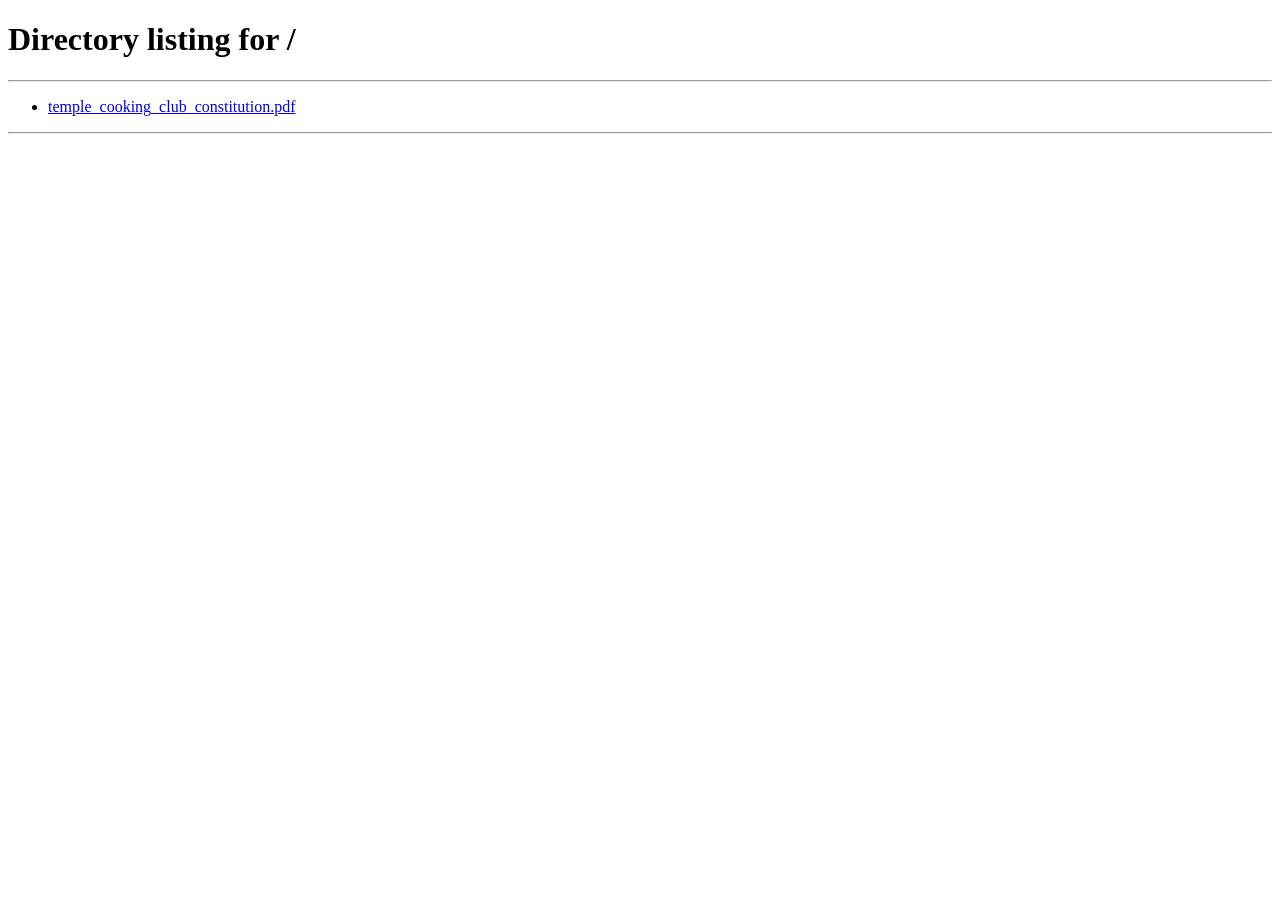
<file: res/events/steg/Constitution/index.html>
<!DOCTYPE HTML>
<html lang="en">
<head>
<meta charset="utf-8">
<title>Directory listing for /</title>
</head>
<body>
<h1>Directory listing for /</h1>
<hr>
<ul>
<li><a href="temple_cooking_club_constitution.pdf">temple_cooking_club_constitution.pdf</a></li>
</ul>
<hr>
</body>
</html>
</file>
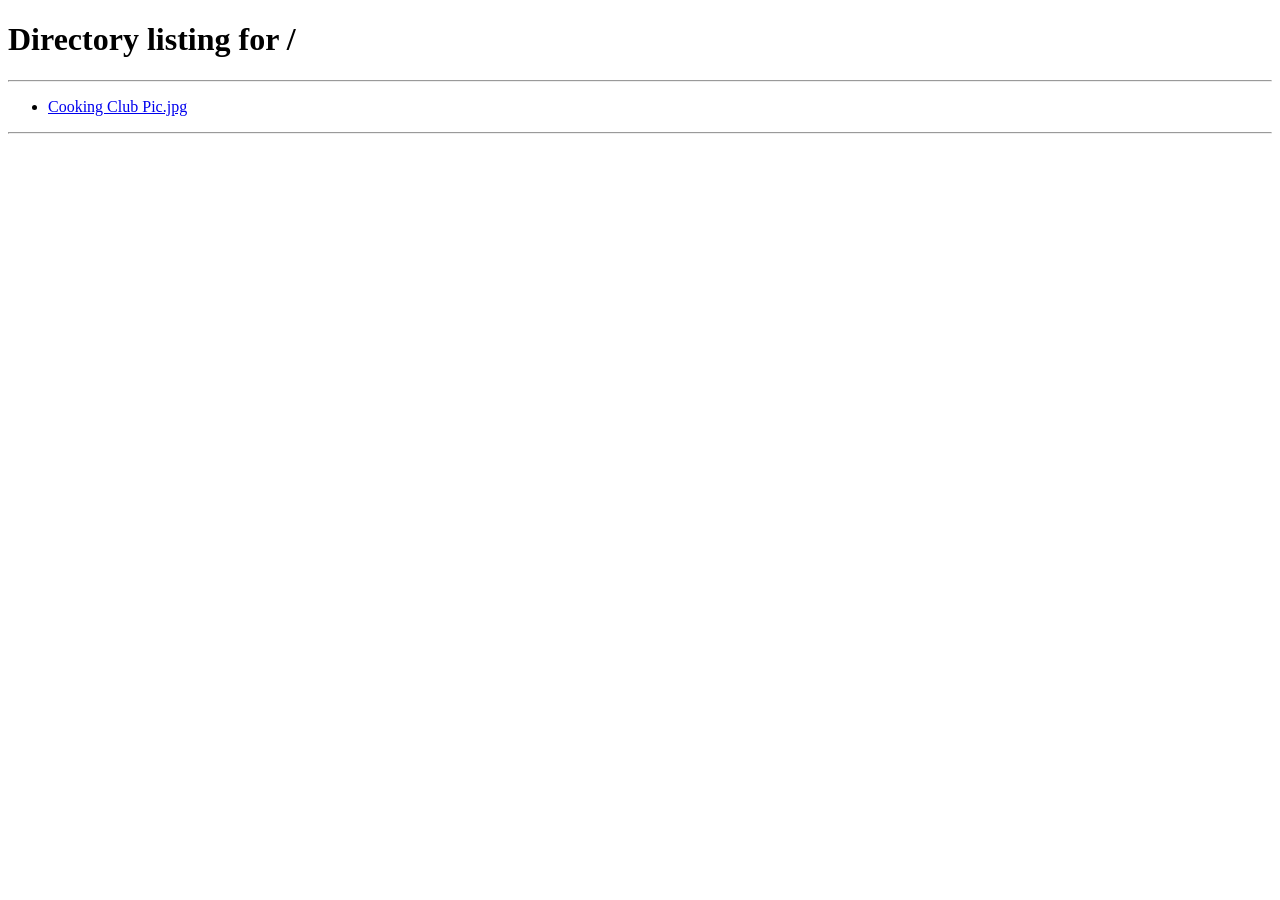
<file: res/events/steg/Images/index.html>
<!DOCTYPE HTML>
<html lang="en">
<head>
<meta charset="utf-8">
<title>Directory listing for /</title>
</head>
<body>
<h1>Directory listing for /</h1>
<hr>
<ul>
<li><a href="Cooking%20Club%20Pic.jpg">Cooking Club Pic.jpg</a></li>
</ul>
<hr>
</body>
</html>
</file>
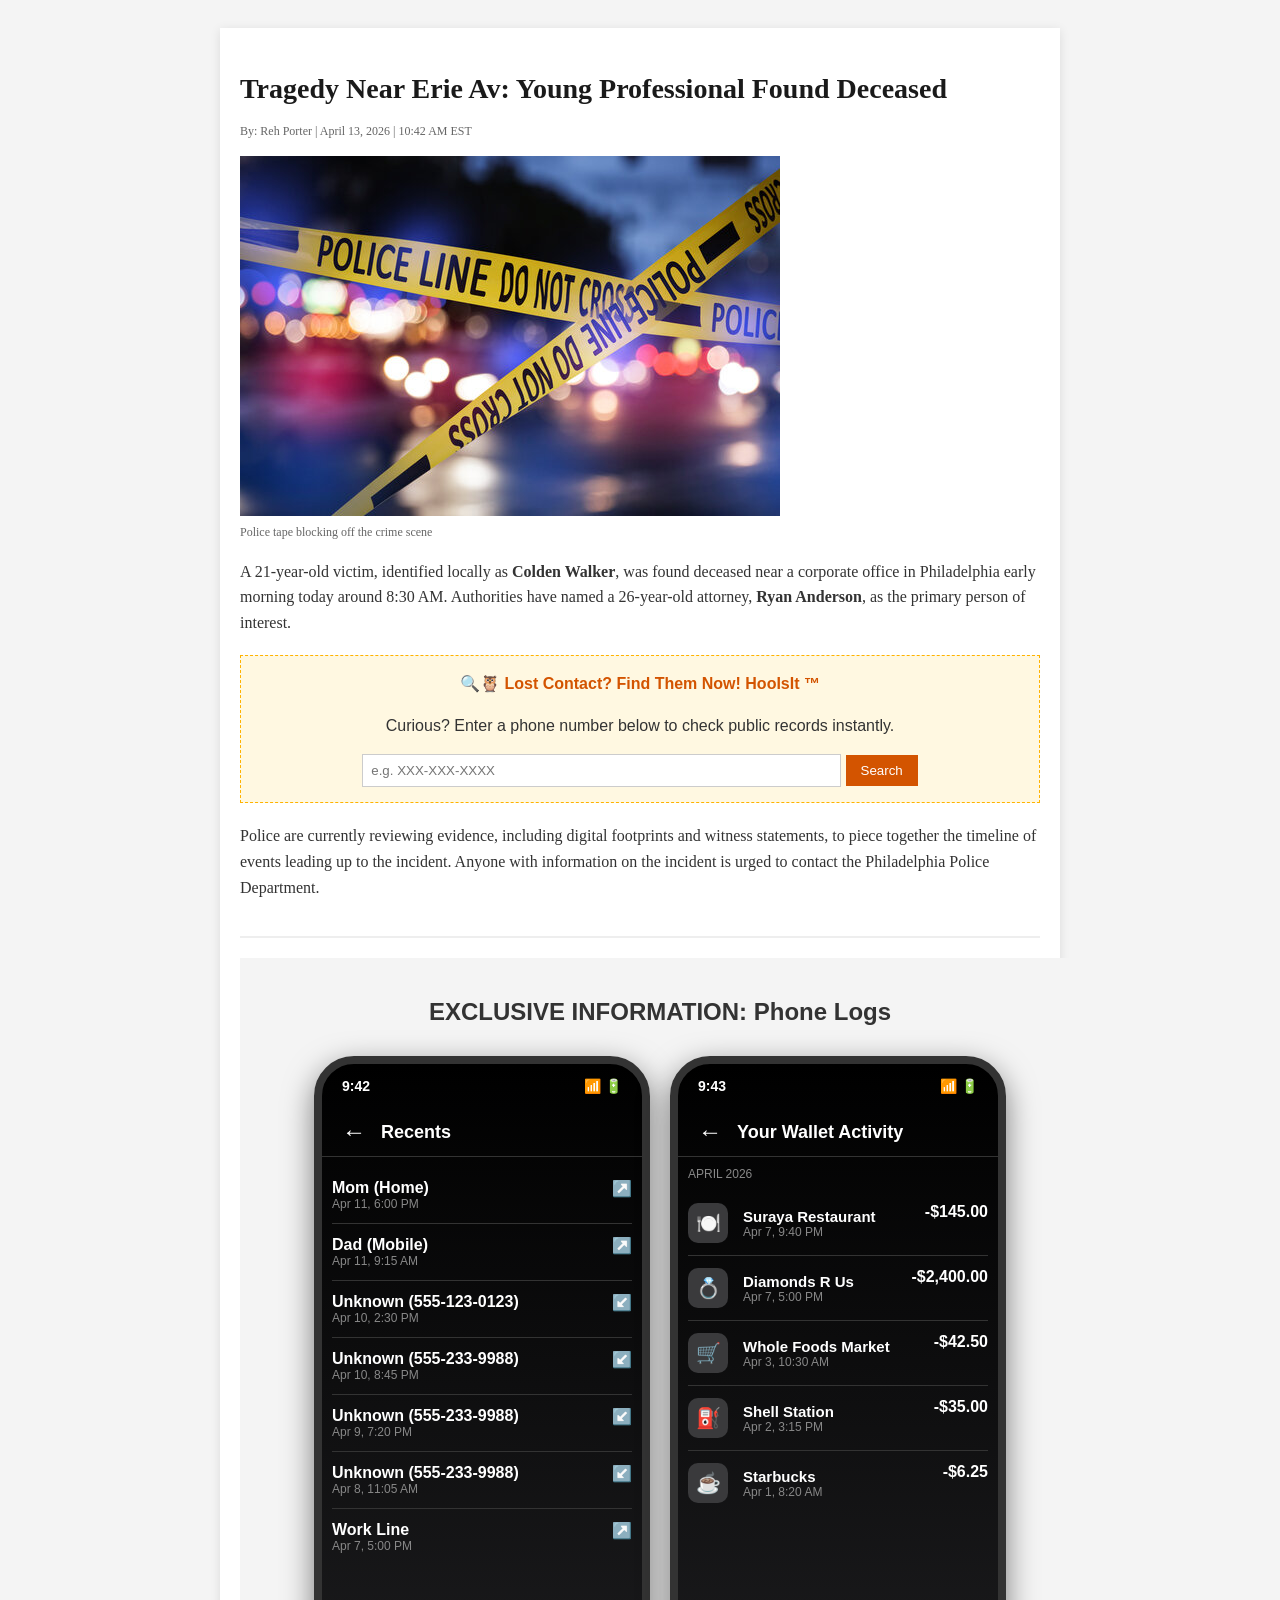
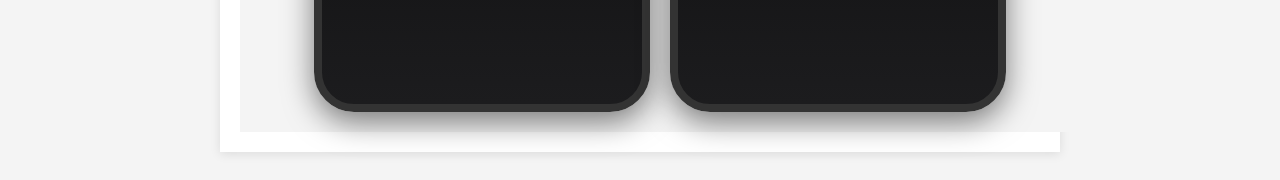
<file: res/events/news_article.html>
<!DOCTYPE html>
<html lang="en">
<head>
<meta charset="UTF-8">
<style>
  body { font-family: 'Segoe UI', sans-serif; background: #f4f4f4; padding: 20px; }
  .container { max-width: 800px; margin: 0 auto; background: white; padding: 20px; box-shadow: 0 2px 10px rgba(0,0,0,0.1); }
  
  .news-section { font-family: 'Georgia', serif; color: #333; line-height: 1.6; border-bottom: 2px solid #eee; padding-bottom: 20px; margin-bottom: 20px; }
  .news-headline { font-size: 28px; font-weight: bold; margin-bottom: 10px; color: #1a1a1a; }
  .news-meta { font-size: 12px; color: #666; margin-bottom: 15px; }
  .ad-box { background: #fff8e1; border: 1px dashed #ffb300; padding: 15px; margin: 20px 0; text-align: center; font-family: 'Arial', sans-serif; }
  .ad-title { font-weight: bold; color: #d35400; margin-bottom: 5px; }
  .lookup-input { padding: 8px; border: 1px solid #ccc; width: 60%; }
  .lookup-btn { padding: 8px 15px; background: #d35400; color: white; border: none; cursor: pointer; }
  .lookup-result { margin-top: 10px; font-style: italic; color: #555; display: none; }

  .phone-interface { font-family: 'Courier New', monospace; background: #000; color: #0f0; padding: 15px; border-radius: 8px; margin-top: 20px; position: relative; }
  .phone-header { border-bottom: 1px solid #333; padding-bottom: 5px; margin-bottom: 10px; font-weight: bold; }
  .transaction-item, .call-item { font-size: 12px; margin-bottom: 4px; display: flex; justify-content: space-between; }
  .highlight { color: #ffeb3b; }
</style>
</head>
<body>

<div class="container">
  <div class="news-section">
    <h1 class="news-headline">Tragedy Near Erie Av: Young Professional Found Deceased</h1>
    <div class="news-meta">By: Reh Porter | April 13, 2026 | 10:42 AM EST</div>
    <div><img src="/res/events/tape.png" alt="Police Tape" style="max-width: 100%; height: auto;"></div>
    <div class="news-meta">Police tape blocking off the crime scene</div>
    <p>A 21-year-old victim, identified locally as <strong>Colden Walker</strong>, was found deceased near a corporate office in Philadelphia early morning today around 8:30 AM. Authorities have named a 26-year-old attorney, <strong>Ryan Anderson</strong>, as the primary person of interest.</p>
    
    <div class="ad-box">
      <div class="ad-title">🔍🦉 Lost Contact? Find Them Now! HooIsIt ™️</div>
      <p>Curious? Enter a phone number below to check public records instantly.</p>
      <input type="text" id="phoneLookup" class="lookup-input" placeholder="e.g. XXX-XXX-XXXX">
      <button onclick="performLookup()" class="lookup-btn">Search</button>
      <div id="lookupResult" class="lookup-result"></div>
    </div>

    <p>Police are currently reviewing evidence, including digital footprints and witness statements, to piece together the timeline of events leading up to the incident.
      Anyone with information on the incident is urged to contact the Philadelphia Police Department.
    </p>
  </div>

  <div style="
  width: 100%;
  max-width: 800px;
  margin: 0 auto;
  background: #f4f4f4;
  padding: 20px;
  font-family: -apple-system, BlinkMacSystemFont, 'Segoe UI', Roboto, sans-serif;
">
  <h2 style="text-align: center; color: #333; margin-bottom: 30px;">EXCLUSIVE INFORMATION: Phone Logs</h2>

  <div style="display: flex; flex-wrap: wrap; gap: 20px; justify-content: center;">

    <div style="
      width: 320px;
      height: 640px;
      background: linear-gradient(to bottom, #000000, #1c1c1e);
      border-radius: 40px;
      border: 8px solid #333;
      position: relative;
      overflow: hidden;
      color: white;
      box-shadow: 0 10px 30px rgba(0,0,0,0.5);
      display: flex;
      flex-direction: column;
    ">
      <div style="height: 44px; display: flex; justify-content: space-between; align-items: center; padding: 0 20px; box-sizing: border-box; font-size: 14px; font-weight: 600;">
        <span>9:42</span>
        <span>📶 🔋</span>
      </div>

      <div style="padding: 10px 20px; border-bottom: 1px solid #333; display: flex; align-items: center;">
        <span style="font-size: 24px; margin-right: 15px;">←</span>
        <span style="font-size: 18px; font-weight: 600;">Recents</span>
      </div>

      <div style="flex: 1; overflow-y: auto; padding: 10px;">
        <div style="display: flex; justify-content: space-between; padding: 12px 0; border-bottom: 1px solid #333;">
          <div>
            <div style="font-weight: 600; font-size: 16px;">Mom (Home)</div>
            <div style="font-size: 12px; color: #888;">Apr 11, 6:00 PM</div>
          </div>
          <div style="color: #4cd964;">↗️</div>
        </div>

        <div style="display: flex; justify-content: space-between; padding: 12px 0; border-bottom: 1px solid #333;">
          <div>
            <div style="font-weight: 600; font-size: 16px;">Dad (Mobile)</div>
            <div style="font-size: 12px; color: #888;">Apr 11, 9:15 AM</div>
          </div>
          <div style="color: #4cd964;">↗️</div>
        </div>

        <div style="display: flex; justify-content: space-between; padding: 12px 0; border-bottom: 1px solid #333;">
          <div>
            <div style="font-weight: 600; font-size: 16px;">Unknown (555-123-0123)</div>
            <div style="font-size: 12px; color: #888;">Apr 10, 2:30 PM</div>
          </div>
          <div style="color: #ff3b30;">↙️</div>
        </div>

        <div style="display: flex; justify-content: space-between; padding: 12px 0; border-bottom: 1px solid #333;">
          <div>
            <div style="font-weight: 600; font-size: 16px;">Unknown (555-233-9988)</div>
            <div style="font-size: 12px; color: #888;">Apr 10, 8:45 PM</div>
          </div>
          <div style="color: #ff3b30;">↙️</div>
        </div>

        <div style="display: flex; justify-content: space-between; padding: 12px 0; border-bottom: 1px solid #333;">
          <div>
            <div style="font-weight: 600; font-size: 16px;">Unknown (555-233-9988)</div>
            <div style="font-size: 12px; color: #888;">Apr 9, 7:20 PM</div>
          </div>
          <div style="color: #ff3b30;">↙️</div>
        </div>

        <div style="display: flex; justify-content: space-between; padding: 12px 0; border-bottom: 1px solid #333;">
          <div>
            <div style="font-weight: 600; font-size: 16px;">Unknown (555-233-9988)</div>
            <div style="font-size: 12px; color: #888;">Apr 8, 11:05 AM</div>
          </div>
          <div style="color: #ff3b30;">↙️</div>
        </div>

        <div style="display: flex; justify-content: space-between; padding: 12px 0;">
          <div>
            <div style="font-weight: 600; font-size: 16px;">Work Line</div>
            <div style="font-size: 12px; color: #888;">Apr 7, 5:00 PM</div>
          </div>
          <div style="color: #4cd964;">↗️</div>
        </div>
      </div>
    </div>

    <div style="
      width: 320px;
      height: 640px;
      background: linear-gradient(to bottom, #000000, #1c1c1e);
      border-radius: 40px;
      border: 8px solid #333;
      position: relative;
      overflow: hidden;
      color: white;
      box-shadow: 0 10px 30px rgba(0,0,0,0.5);
      display: flex;
      flex-direction: column;
    ">
      <div style="height: 44px; display: flex; justify-content: space-between; align-items: center; padding: 0 20px; box-sizing: border-box; font-size: 14px; font-weight: 600;">
        <span>9:43</span>
        <span>📶 🔋</span>
      </div>

      <div style="padding: 10px 20px; border-bottom: 1px solid #333; display: flex; align-items: center;">
        <span style="font-size: 24px; margin-right: 15px;">←</span>
        <span style="font-size: 18px; font-weight: 600;">Your Wallet Activity</span>
      </div>

      <div style="flex: 1; overflow-y: auto; padding: 10px;">
        <div style="margin-bottom: 20px;">
          <div style="font-size: 12px; color: #888; margin-bottom: 10px; text-transform: uppercase;">April 2026</div>
          
          <div style="display: flex; justify-content: space-between; padding: 12px 0; border-bottom: 1px solid #333;">
            <div style="display: flex; align-items: center;">
              <div style="width: 40px; height: 40px; background: #3a3a3c; border-radius: 10px; display: flex; align-items: center; justify-content: center; margin-right: 15px; font-size: 20px;">🍽️</div>
              <div>
                <div style="font-weight: 600; font-size: 15px;">Suraya Restaurant</div>
                <div style="font-size: 12px; color: #888;">Apr 7, 9:40 PM</div>
              </div>
            </div>
            <div style="font-weight: 600;">-$145.00</div>
          </div>

          <div style="display: flex; justify-content: space-between; padding: 12px 0; border-bottom: 1px solid #333;">
            <div style="display: flex; align-items: center;">
              <div style="width: 40px; height: 40px; background: #3a3a3c; border-radius: 10px; display: flex; align-items: center; justify-content: center; margin-right: 15px; font-size: 20px;">💍</div>
              <div>
                <div style="font-weight: 600; font-size: 15px;">Diamonds R Us</div>
                <div style="font-size: 12px; color: #888;">Apr 7, 5:00 PM</div>
              </div>
            </div>
            <div style="font-weight: 600;">-$2,400.00</div>
          </div>

          <div style="display: flex; justify-content: space-between; padding: 12px 0; border-bottom: 1px solid #333;">
            <div style="display: flex; align-items: center;">
              <div style="width: 40px; height: 40px; background: #3a3a3c; border-radius: 10px; display: flex; align-items: center; justify-content: center; margin-right: 15px; font-size: 20px;">🛒</div>
              <div>
                <div style="font-weight: 600; font-size: 15px;">Whole Foods Market</div>
                <div style="font-size: 12px; color: #888;">Apr 3, 10:30 AM</div>
              </div>
            </div>
            <div style="font-weight: 600;">-$42.50</div>
          </div>

          <div style="display: flex; justify-content: space-between; padding: 12px 0; border-bottom: 1px solid #333;">
            <div style="display: flex; align-items: center;">
              <div style="width: 40px; height: 40px; background: #3a3a3c; border-radius: 10px; display: flex; align-items: center; justify-content: center; margin-right: 15px; font-size: 20px;">⛽</div>
              <div>
                <div style="font-weight: 600; font-size: 15px;">Shell Station</div>
                <div style="font-size: 12px; color: #888;">Apr 2, 3:15 PM  </div>
              </div>
            </div>
            <div style="font-weight: 600;">-$35.00</div>
          </div>

          <div style="display: flex; justify-content: space-between; padding: 12px 0;">
            <div style="display: flex; align-items: center;">
              <div style="width: 40px; height: 40px; background: #3a3a3c; border-radius: 10px; display: flex; align-items: center; justify-content: center; margin-right: 15px; font-size: 20px;">☕</div>
              <div>
                <div style="font-weight: 600; font-size: 15px;">Starbucks</div>
                <div style="font-size: 12px; color: #888;">Apr 1, 8:20 AM</div>
              </div>
            </div>
            <div style="font-weight: 600;">-$6.25</div>
          </div>
        </div>
      </div>
    </div>

  </div>
</div>
</div>


<script>
  function performLookup() {
    const input = document.getElementById('phoneLookup').value;
    const resultDiv = document.getElementById('lookupResult');
    
    if(input.length < 5) {
      resultDiv.style.display = 'block';
      resultDiv.innerHTML = "Please enter a valid number.";
      return;
    }

    const targetNumber = "555-233-9988"; 
    
    resultDiv.style.display = 'block';
    if(input === targetNumber) {
      resultDiv.innerHTML = "<strong>Match Found:</strong> Associated with 'Luana C.' (Private Listing). Status: Active. @tsneulfni on Instagram.";
    } else {
      resultDiv.innerHTML = "No public records found for this number.";
    }
  }
</script>

</body>
</html>
</file>
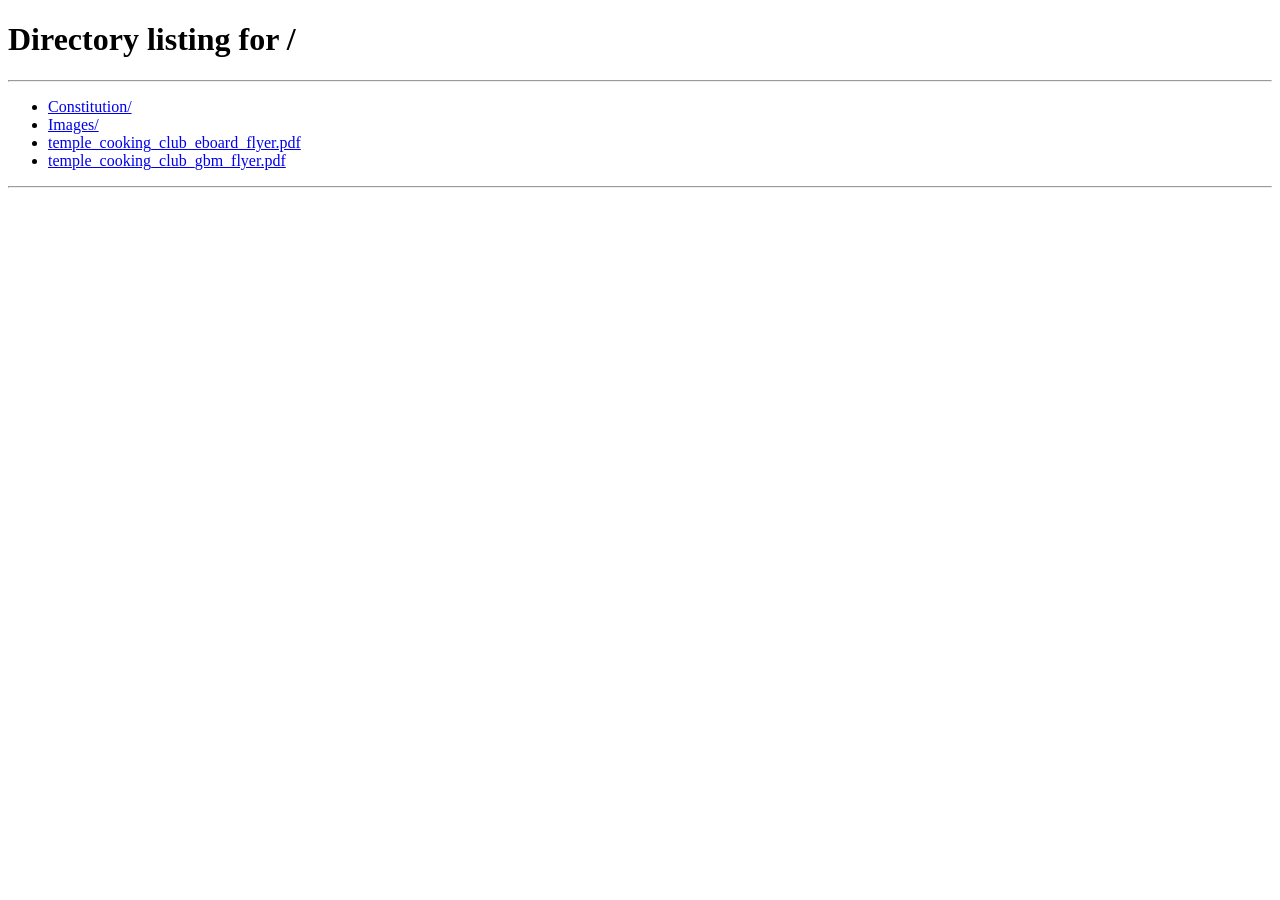
<file: res/events/steg/steg.html>
<!DOCTYPE HTML>
<html lang="en">
<head>
<meta charset="utf-8">
<title>Directory listing for /</title>
</head>
<body>
<h1>Directory listing for /</h1>
<hr>
<ul>
<li><a href="Constitution/">Constitution/</a></li>
<li><a href="Images/">Images/</a></li>
<li><a href="temple_cooking_club_eboard_flyer.pdf">temple_cooking_club_eboard_flyer.pdf</a></li>
<li><a href="temple_cooking_club_gbm_flyer.pdf">temple_cooking_club_gbm_flyer.pdf</a></li>
</ul>
<hr>
</body>
</html>
</file>
